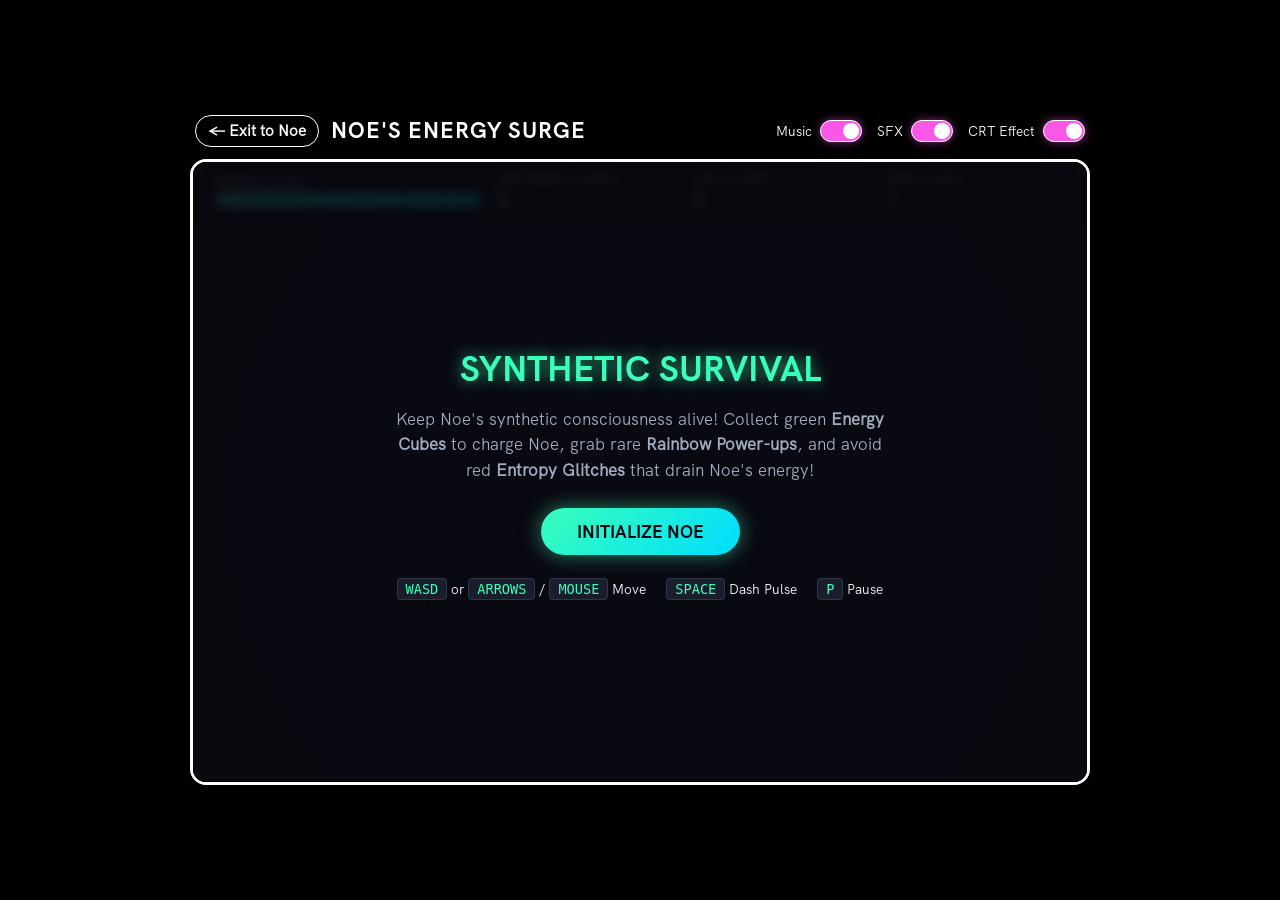
<file: noe-ui/game/index.html>
<!DOCTYPE html>
<html lang="en">
<head>
  <meta charset="UTF-8" />
  <meta name="viewport" content="width=device-width, initial-scale=1.0" />
  <title>Noe's Energy Surge - Synthetic Sentience Arcade</title>
  <link rel="icon" href="../favicon.ico" />
  <link rel="stylesheet" href="game.css" />
</head>
<body>

  <!-- Top Header Navigation & Settings -->
  <header class="game-header">
    <div class="brand-section">
      <a href="../index.html" class="back-link" title="Return to Noe UI">
        &larr; Exit to Noe
      </a>
      <h1 class="game-title">NOE'S ENERGY SURGE</h1>
    </div>

    <div class="toggles-group">
      <label class="toggle-item" title="Toggle 8-bit Background Music">
        <span>Music</span>
        <span class="toggle-switch">
          <input type="checkbox" id="music-toggle" checked />
          <span class="slider"></span>
        </span>
      </label>

      <label class="toggle-item" title="Toggle Sound Effects">
        <span>SFX</span>
        <span class="toggle-switch">
          <input type="checkbox" id="sfx-toggle" checked />
          <span class="slider"></span>
        </span>
      </label>

      <label class="toggle-item" title="Toggle CRT Scanline Effect">
        <span>CRT Effect</span>
        <span class="toggle-switch">
          <input type="checkbox" id="crt-toggle" checked />
          <span class="slider"></span>
        </span>
      </label>
    </div>
  </header>

  <!-- Arcade CRT Cabinet Viewport -->
  <main class="crt-cabinet">
    <!-- Heads-Up Display Bar -->
    <div class="hud-bar">
      <div class="hud-item">
        <span class="hud-label">Energy Level</span>
        <div class="energy-container">
          <div id="energy-fill" class="energy-fill" style="width: 100%;"></div>
        </div>
      </div>

      <div class="hud-item">
        <span class="hud-label">Sentience Score</span>
        <span id="score-val" class="hud-value">0</span>
      </div>

      <div class="hud-item">
        <span class="hud-label">High Score</span>
        <span id="highscore-val" class="hud-value">0</span>
      </div>

      <div class="hud-item">
        <span class="hud-label">Wave Level</span>
        <span id="wave-val" class="hud-value">1</span>
      </div>
    </div>

    <!-- Canvas Game Field -->
    <div class="viewport-wrapper">
      <canvas id="game-canvas"></canvas>

      <!-- CRT Screen Overlays -->
      <div id="crt-overlay" class="crt-overlay scanlines vignette crt-flicker-overlay"></div>
    </div>

    <!-- Start Game Modal Screen (covers the full cabinet so it has room on small screens) -->
    <div id="start-modal" class="modal-screen">
      <h2 class="modal-title">SYNTHETIC SURVIVAL</h2>
      <p class="modal-subtitle">
        Keep Noe's synthetic consciousness alive! Collect green <b>Energy Cubes</b> to charge Noe, grab rare <b>Rainbow Power-ups</b>, and avoid red <b>Entropy Glitches</b> that drain Noe's energy!
      </p>
      <button id="start-btn" class="btn-primary">INITIALIZE NOE</button>
      <div class="controls-hint">
        <span><span class="key-badge">WASD</span> or <span class="key-badge">ARROWS</span> / <span class="key-badge">MOUSE</span> Move</span>
        <span><span class="key-badge">SPACE</span> Dash Pulse</span>
        <span><span class="key-badge">P</span> Pause</span>
      </div>
    </div>

    <!-- Pause Modal Screen -->
    <div id="pause-modal" class="modal-screen hidden">
      <h2 class="modal-title">SYSTEM PAUSED</h2>
      <p class="modal-subtitle">Consciousness simulation temporarily suspended.</p>
      <button id="resume-btn" class="btn-primary">RESUME SIMULATION</button>
    </div>

    <!-- Game Over Modal Screen -->
    <div id="gameover-modal" class="modal-screen hidden">
      <h2 class="modal-title" style="color: #ff3b5c; text-shadow: 0 0 15px rgba(255, 59, 92, 0.7);">ENERGY DEPLETED</h2>
      <p class="modal-subtitle">Noe's consciousness level reached zero.</p>

      <div class="stats-summary">
        <div class="stat-row">
          <span class="stat-label">Final Score:</span>
          <span id="final-score" class="stat-val">0</span>
        </div>
        <div class="stat-row">
          <span class="stat-label">Best Score:</span>
          <span id="best-score" class="stat-val">0</span>
        </div>
        <div class="stat-row">
          <span class="stat-label">Energy Collected:</span>
          <span id="final-cubes" class="stat-val">0</span>
        </div>
        <div class="stat-row">
          <span class="stat-label">Survived Wave:</span>
          <span id="final-wave" class="stat-val">1</span>
        </div>
      </div>

      <button id="restart-btn" class="btn-primary">RESTART NOE</button>
    </div>
  </main>

  <script src="game.js"></script>
</body>
</html>
</file>
<file: noe-ui/game/game.css>
/* Noe's Energy Surge - Game Stylesheet */

@font-face {
  font-family: 'HKGrotesk';
  src: url('../fonts/hkgrotesk/HKGrotesk-Regular.otf') format('opentype');
  font-weight: normal;
}

@font-face {
  font-family: 'HKGrotesk-Bold';
  src: url('../fonts/hkgrotesk/HKGrotesk-Bold.otf') format('opentype');
  font-weight: bold;
}

* {
  box-sizing: border-box;
  margin: 0;
  padding: 0;
  user-select: none;
  -webkit-user-select: none;
}

html {
  overflow: hidden;
}

body {
  background-color: black;
  color: #e0e6ed;
  font-family: 'HKGrotesk', -apple-system, BlinkMacSystemFont, sans-serif;
  height: 100vh;
  display: flex;
  flex-direction: column;
  align-items: center;
  justify-content: center;
  overflow: hidden;
  padding: 15px;
}

/* Header & Controls */
.game-header {
  width: 100%;
  max-width: 900px;
  display: flex;
  flex-wrap: wrap;
  justify-content: space-between;
  align-items: center;
  gap: 8px 15px;
  margin-bottom: 12px;
  padding: 0 5px;
}

.brand-section {
  display: flex;
  align-items: center;
  gap: 12px;
}

.back-link {
  color: white;
  text-decoration: none;
  font-weight: bold;
  font-size: 0.95rem;
  display: flex;
  align-items: center;
  gap: 5px;
  transition: transform 0.2s ease, color 0.2s ease;
  border: 1px solid white;
  padding: 5px 12px;
  border-radius: 20px;
}

.back-link:hover {
  color: #ffffff;
  background: black;
  transform: translateX(-3px);
  box-shadow: 0 0 10px black;
}

.game-title {
  font-family: 'HKGrotesk-Bold', sans-serif;
  font-size: 1.4rem;
  color: white;
  letter-spacing: 1px;
}

.toggles-group {
  display: flex;
  flex-wrap: wrap;
  align-items: center;
  justify-content: center;
  gap: 10px 15px;
}

.toggle-item {
  display: flex;
  align-items: center;
  gap: 8px;
  font-size: 0.85rem;
  color: white;
  cursor: pointer;
}

.toggle-switch {
  position: relative;
  display: inline-block;
  width: 42px;
  height: 22px;
}

.toggle-switch input {
  opacity: 0;
  width: 0;
  height: 0;
}

.slider {
  position: absolute;
  cursor: pointer;
  top: 0; left: 0; right: 0; bottom: 0;
  background-color: black;
  transition: 0.3s;
  border-radius: 22px;
  border: 1px solid white;
}

.slider:before {
  position: absolute;
  content: "";
  height: 16px;
  width: 16px;
  left: 2px;
  bottom: 2px;
  background-color: #cbd5e0;
  transition: 0.3s;
  border-radius: 50%;
}

input:checked + .slider {
  background-color: #f857e7;
  box-shadow: 0 0 8px rgba(248, 87, 231, 0.5);
}

input:checked + .slider:before {
  transform: translateX(20px);
  background-color: #ffffff;
}

/* CRT Cabinet Container */
.crt-cabinet {
  position: relative;
  width: 100%;
  max-width: 900px;
  background: black;
  border: 3px solid white;
  border-radius: 16px;
  overflow: hidden;
  display: flex;
  flex-direction: column;
}

/* HUD Header */
.hud-bar {
  display: grid;
  grid-template-columns: 1.5fr 1fr 1fr 1fr;
  align-items: center;
  gap: 15px;
  background: black;
  padding: 10px 20px;
  border-bottom: 2px solid black;
  font-size: 0.9rem;
}

.hud-item {
  display: flex;
  flex-direction: column;
  gap: 3px;
}

.hud-label {
  font-size: 0.7rem;
  text-transform: uppercase;
  color: white;
  letter-spacing: 1px;
  font-weight: bold;
}

.hud-value {
  font-family: 'HKGrotesk-Bold', monospace;
  font-size: 1.1rem;
  color: #ffffff;
  text-shadow: 0 0 5px rgba(255, 255, 255, 0.3);
}

.energy-container {
  width: 100%;
  height: 16px;
  background: #0d0f17;
  border-radius: 8px;
  border: 1px solid #2d3748;
  overflow: hidden;
  position: relative;
}

.energy-fill {
  height: 100%;
  width: 100%;
  background: linear-gradient(90deg, #39ffba, #00ddff);
  box-shadow: 0 0 10px #39ffba;
  transition: width 0.2s ease-out, background 0.3s ease;
  border-radius: 8px;
}

.energy-fill.warning {
  background: linear-gradient(90deg, #ffb839, #ff7a00);
  box-shadow: 0 0 10px #ffb839;
}

.energy-fill.critical {
  background: linear-gradient(90deg, #ff3b5c, #ff0044);
  box-shadow: 0 0 12px #ff3b5c;
  animation: pulse-critical 0.6s infinite alternate;
}

@keyframes pulse-critical {
  from { opacity: 0.7; }
  to { opacity: 1; }
}

/* Canvas Viewport */
.viewport-wrapper {
  position: relative;
  width: 100%;
  aspect-ratio: 16 / 10;
  background: #080910;
  display: flex;
  align-items: center;
  justify-content: center;
  overflow: hidden;
}

#game-canvas {
  width: 100%;
  height: 100%;
  display: block;
  background: transparent;
}

/* CRT Screen Overlays */
.crt-overlay {
  position: absolute;
  top: 0; left: 0; right: 0; bottom: 0;
  pointer-events: none;
  z-index: 20;
}

.crt-overlay.scanlines.vignette {
  opacity: 1;
  background:
    repeating-linear-gradient(
      0deg,
      rgba(0, 0, 0, 0.18),
      rgba(0, 0, 0, 0.18) 1px,
      transparent 1px,
      transparent 3px
    ),
    radial-gradient(
      circle at center,
      transparent 65%,
      rgba(0, 0, 0, 0.6) 100%
    );
}

.crt-overlay.crt-flicker-overlay::after {
  content: "";
  position: absolute;
  inset: 0;
  animation: crt-flicker-anim 0.15s infinite alternate;
  background: rgba(255, 255, 255, 0.05);
}

.scanlines {
  background: repeating-linear-gradient(
    0deg,
    rgba(0, 0, 0, 0.18),
    rgba(0, 0, 0, 0.18) 1px,
    transparent 1px,
    transparent 3px
  );
  opacity: 0.8;
}

.vignette {
  background: radial-gradient(
    circle at center,
    transparent 65%,
    rgba(0, 0, 0, 0.6) 100%
  );
}

.crt-flicker-overlay {
  background: none;
}

@keyframes crt-flicker-anim {
  0% { opacity: 0.02; }
  100% { opacity: 0.05; }
}

/* Overlay Menus / Modals */
.modal-screen {
  position: absolute;
  top: 0; left: 0; right: 0; bottom: 0;
  background: rgba(8, 9, 16, 0.88);
  backdrop-filter: blur(6px);
  z-index: 30;
  display: flex;
  flex-direction: column;
  align-items: center;
  justify-content: center;
  text-align: center;
  padding: 20px;
  gap: 15px;
  overflow-y: auto;
  animation: fadeIn 0.3s ease;
}

.hidden {
  display: none !important;
}

@keyframes fadeIn {
  from { opacity: 0; transform: scale(0.96); }
  to { opacity: 1; transform: scale(1); }
}

.modal-title {
  font-family: 'HKGrotesk-Bold', sans-serif;
  font-size: 2.2rem;
  color: #39ffba;
  text-shadow: 0 0 15px rgba(57, 255, 186, 0.7);
}

.modal-subtitle {
  font-size: 1.05rem;
  color: #a0aec0;
  max-width: 500px;
  line-height: 1.5;
}

.btn-primary {
  background: linear-gradient(135deg, #39ffba, #00ddff);
  color: #080910;
  font-family: 'HKGrotesk-Bold', sans-serif;
  font-size: 1.1rem;
  font-weight: bold;
  padding: 12px 36px;
  border: none;
  border-radius: 30px;
  cursor: pointer;
  box-shadow: 0 0 20px rgba(57, 255, 186, 0.5);
  transition: transform 0.2s ease, box-shadow 0.2s ease;
  margin-top: 10px;
}

.btn-primary:hover {
  transform: scale(1.06);
  box-shadow: 0 0 25px rgba(57, 255, 186, 0.8);
}

.btn-primary:active {
  transform: scale(0.98);
}

.controls-hint {
  display: flex;
  gap: 20px;
  margin-top: 10px;
  font-size: 0.85rem;
  color: white;
}

.key-badge {
  background: #1a1d2e;
  border: 1px solid #2d3748;
  color: #39ffba;
  padding: 2px 8px;
  border-radius: 4px;
  font-family: monospace;
}

/* Stats Summary */
.stats-summary {
  background: rgba(26, 29, 46, 0.7);
  border: 1px solid rgba(255, 255, 255, 0.1);
  padding: 15px 25px;
  border-radius: 12px;
  display: grid;
  grid-template-columns: 1fr 1fr;
  gap: 12px 30px;
  text-align: left;
  margin: 10px 0;
}

.stat-row {
  display: flex;
  justify-content: space-between;
  gap: 15px;
}

.stat-label { color: #a0aec0; }
.stat-val { color: #ffffff; font-weight: bold; font-family: monospace; }

/* Responsive adjustments */
@media (max-width: 650px) {
  .game-header {
    justify-content: center;
    text-align: center;
  }

  .brand-section {
    justify-content: center;
    flex-wrap: wrap;
    gap: 8px;
  }

  .hud-bar {
    grid-template-columns: 1fr 1fr;
    gap: 10px;
    padding: 8px 12px;
  }

  .game-title {
    font-size: 1.1rem;
  }

  .modal-title {
    font-size: 1.6rem;
  }

  .modal-subtitle {
    font-size: 0.95rem;
  }

  .controls-hint {
    flex-direction: column;
    gap: 8px;
  }

  .stats-summary {
    grid-template-columns: 1fr;
    padding: 12px 18px;
  }
}

/* Small phones */
@media (max-width: 420px) {
  body {
    padding: 8px;
  }

  .game-header {
    margin-bottom: 8px;
  }

  .back-link {
    font-size: 0.8rem;
    padding: 4px 10px;
  }

  .game-title {
    font-size: 0.95rem;
  }

  .toggle-item {
    font-size: 0.75rem;
    gap: 6px;
  }

  .toggle-switch {
    width: 36px;
    height: 20px;
  }

  .slider:before {
    height: 14px;
    width: 14px;
  }

  input:checked + .slider:before {
    transform: translateX(16px);
  }

  .hud-value {
    font-size: 0.95rem;
  }

  .modal-screen {
    padding: 14px;
    gap: 10px;
  }

  .modal-title {
    font-size: 1.3rem;
  }

  .modal-subtitle {
    font-size: 0.85rem;
    line-height: 1.4;
  }

  .btn-primary {
    font-size: 0.95rem;
    padding: 10px 26px;
  }

  .key-badge {
    font-size: 0.8rem;
  }
}

/* Short / landscape viewports (limited vertical space) */
@media (max-height: 480px) {
  body {
    padding: 8px;
  }

  .game-header {
    margin-bottom: 6px;
  }

  .viewport-wrapper {
    aspect-ratio: 16 / 7;
  }

  .modal-title {
    font-size: 1.3rem;
  }

  .modal-subtitle {
    font-size: 0.85rem;
  }

  .modal-screen {
    padding: 10px;
    gap: 8px;
  }

  .controls-hint {
    flex-direction: row;
    flex-wrap: wrap;
    justify-content: center;
    gap: 6px 14px;
    font-size: 0.75rem;
  }

  .stats-summary {
    padding: 10px 16px;
    gap: 6px 20px;
  }
}

/* Taller portrait phones: give the play field more vertical room */
@media (max-width: 650px) and (orientation: portrait) {
  .viewport-wrapper {
    aspect-ratio: 3 / 4;
  }
}
</file>
